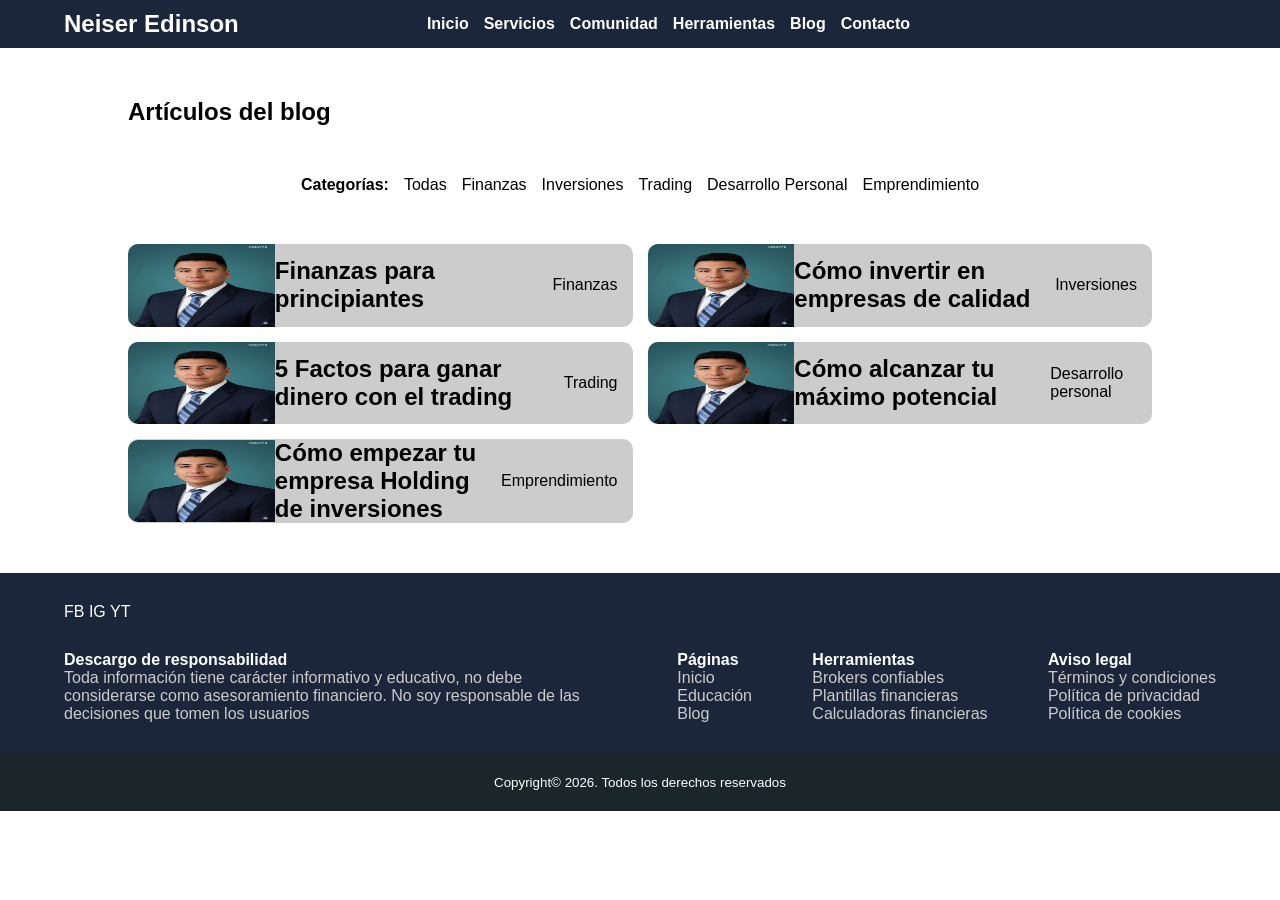
<file: pages/blog.html>
<!DOCTYPE html>
<html lang="es">
<head>
  <meta charset="UTF-8">
  <meta name="viewport" content="width=device-width, initial-scale=1">
  <title>Blog</title>
  <link rel="stylesheet" href="/index.css">
  <link rel="stylesheet" href="/styles/blog.css">
</head>
<body>
  <header></header>
  <main>
    <section class="portada">
      <div class="portada-container">
        <h1>Artículos del blog</h1>
      </div>
    </section>
    <section class="categories">
      <div class="categories-container">
      <label >Categorías: </label>
      <label for="todas">Todas</label>
      <label for="finanzas">Finanzas</label>
      <label for="inversiones">Inversiones</label>
      <label for="trading">Trading</label>
      <label for="desarrollo">Desarrollo Personal</label>
      <label for="emprendimiento">Emprendimiento</label>
      </div>
    </section>
    <section class="articles">
      <article class="articles-container">
        <!--Activadores-->
        <input type="radio" id="todas" name="categorias" checked/>
        <input type="radio" id="finanzas" name="categorias"/>
        <input type="radio" id="inversiones" name="categorias"/>
        <input type="radio" id="trading" name="categorias"/>
        <input type="radio" id="desarrollo" name="categorias"/>
        <input type="radio" id="emprendimiento" name="categorias"/>
        <!--Artículos-->
        <div class="article" category="finanzas">
          <img src="/images/perfil.png" alt="" />
          <h2>Finanzas para principiantes</h2>
          <p>Finanzas</p>
        </div>
        <div class="article" category="inversiones">
          <img src="/images/perfil.png" alt="" />
          <h2>Cómo invertir en empresas de calidad</h2>
          <p>Inversiones</p>
        </div>
        <div class="article" category="trading">
          <img src="/images/perfil.png" alt="" />
          <h2>5 Factos para ganar dinero con el trading</h2>
          <p>Trading</p>
        </div>
        <div class="article" category="desarrollo">
          <img src="/images/perfil.png" alt="" />
          <h2>Cómo alcanzar tu máximo potencial</h2>
          <p>Desarrollo personal</p>
        </div>
        <div class="article" category="emprendimiento">
          <img src="/images/perfil.png" alt="" />
          <h2>Cómo empezar tu empresa Holding de inversiones</h2>
          <p>Emprendimiento</p>
        </div>
      </article>
    </section>
  </main>
  <footer></footer>
  <script src="/main.js"></script>
</body>

</html>
</file>
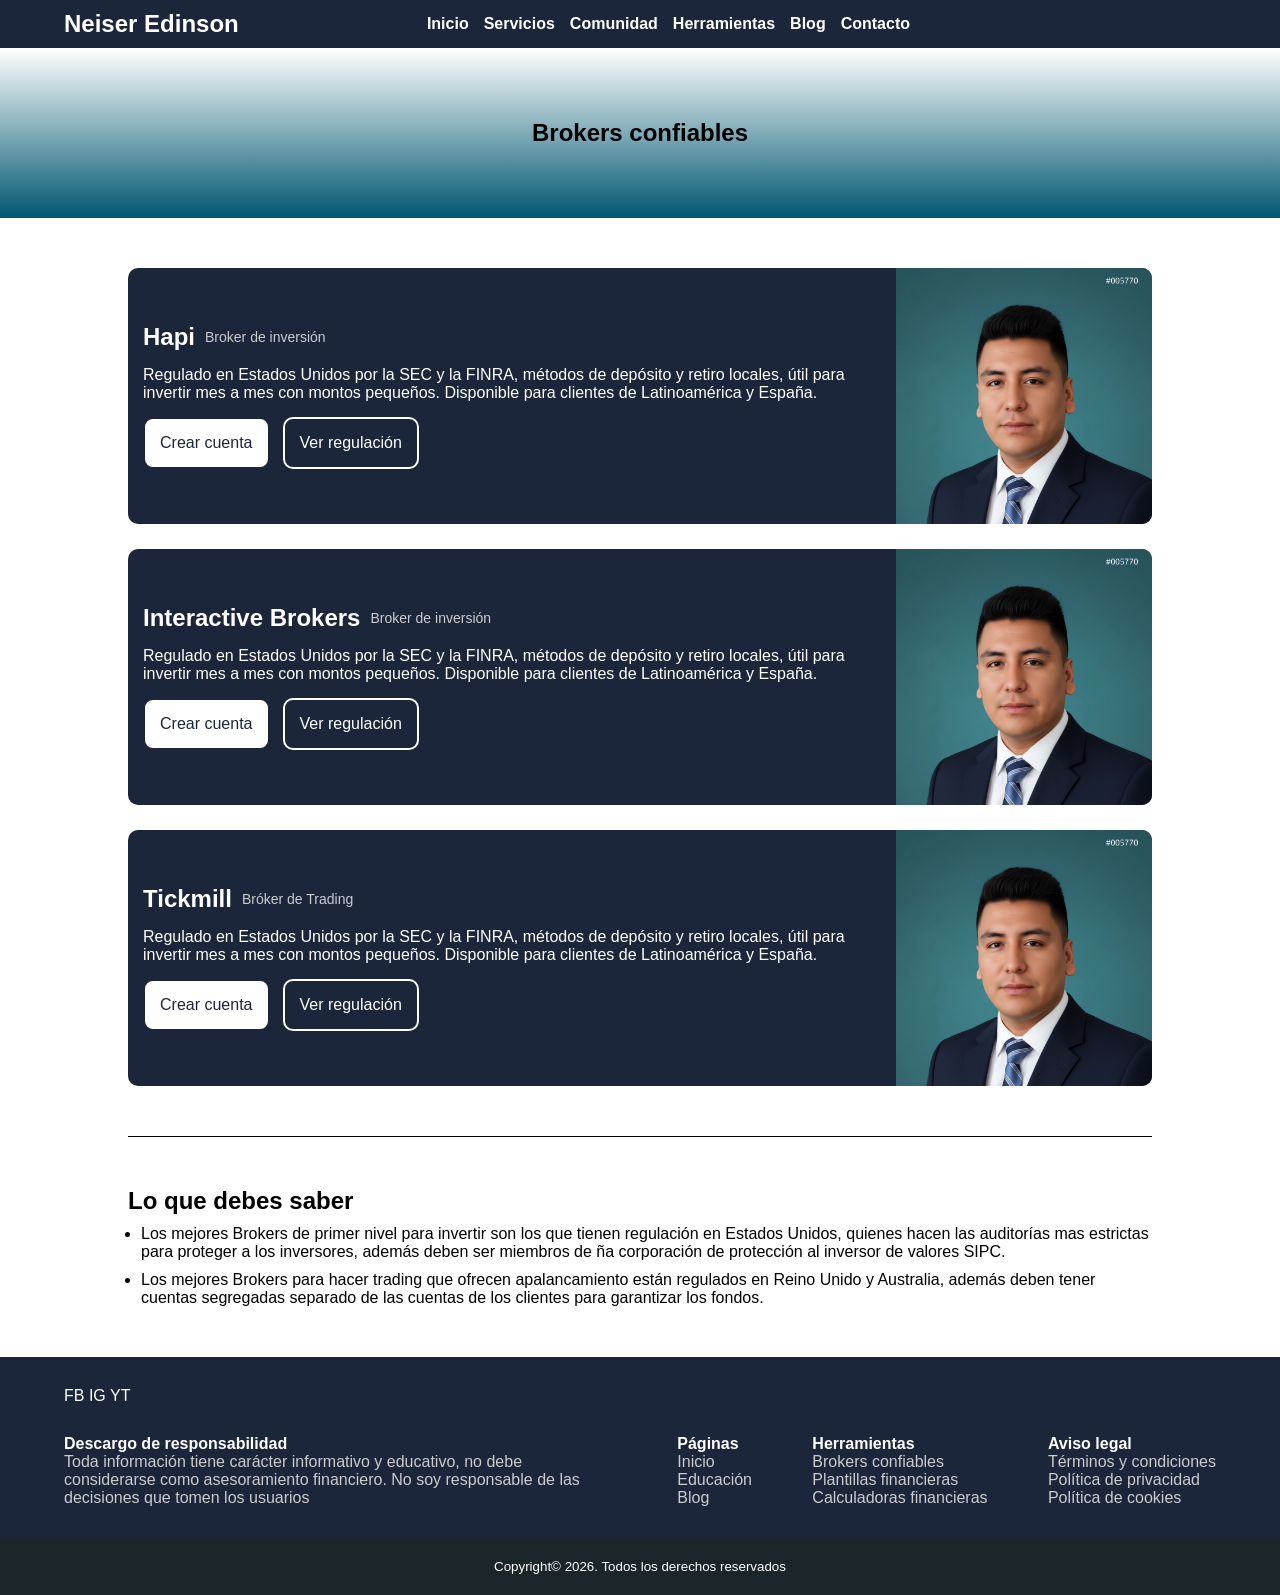
<file: pages/brokers.html>
<!DOCTYPE html>
<html>

<head>
  <meta charset="UTF-8">
  <meta name="viewport" content="width=device-width, initial-scale=1">
  <title>Brokers confiables</title>
  <link rel="stylesheet" href="/index.css">
  <link rel="stylesheet" href="/styles/brokers.css">
</head>
<body>
  <header></header>
  <main>
    <section class="portada">
      <div class="portada-container">
        <h1>Brokers confiables</h1>
      </div>
    </section>
    <section class="brokers">
      <div class="brokers-container">
        <div class="broker-item">
          <div class="broker-content">
            <div class="broker-title">
              <h2>Hapi</h2>
              <span>Broker de inversión</span>
            </div>
            <p>Regulado en Estados Unidos por la SEC y la FINRA, métodos de depósito y retiro locales, útil para invertir mes a mes con montos pequeños. Disponible para clientes de Latinoamérica y España.</p>
            <div class="cta">
              <a href="#" class="btn-two">Crear cuenta</a>
              <a href="#" class="btn-four">Ver regulación</a>
            </div>
          </div>
          <div class="broker-img">
            <img src="/images/perfil.png" alt="" />
          </div>
        </div>
        <div class="broker-item">
          <div class="broker-content">
            <div class="broker-title">
              <h2>Interactive Brokers</h2>
              <span>Broker de inversión</span>
            </div>
            <p>Regulado en Estados Unidos por la SEC y la FINRA, métodos de depósito y retiro locales, útil para invertir mes a mes con montos pequeños. Disponible para clientes de Latinoamérica y España.</p>
            <div class="cta">
              <a href="#" class="btn-two">Crear cuenta</a>
              <a href="#" class="btn-four">Ver regulación</a>
            </div>
          </div>
          <div class="broker-img">
            <img src="/images/perfil.png" alt="" />
          </div>
        </div>
        <div class="broker-item">
          <div class="broker-content">
            <div class="broker-title">
              <h2>Tickmill</h2></h2>
              <span>Bróker de Trading</span>
            </div>
            <p>Regulado en Estados Unidos por la SEC y la FINRA, métodos de depósito y retiro locales, útil para invertir mes a mes con montos pequeños. Disponible para clientes de Latinoamérica y España.</p>
            <div class="cta">
              <a href="#" class="btn-two">Crear cuenta</a>
              <a href="#" class="btn-four">Ver regulación</a>
            </div>
          </div>
          <div class="broker-img">
            <img src="/images/perfil.png" alt="" />
          </div>
        </div>
      </div>
    </section>
    <section class="broker-info">
      <div class="broker-infocontainer">
        <h2>Lo que debes saber</h2>
        <ul>
          <li>Los mejores Brokers de primer nivel para invertir son los que tienen regulación en Estados Unidos, quienes hacen las auditorías mas estrictas para proteger a los inversores, además deben ser miembros de ña corporación de protección al inversor de valores SIPC.</li>
          <li>Los mejores Brokers para hacer trading que ofrecen apalancamiento están regulados en Reino Unido y Australia, además deben tener cuentas segregadas separado de las cuentas de los clientes para garantizar los fondos.</li>
        </ul>
      </div>
    </section>
  </main>
  <footer></footer>
  <script src="/main.js"></script>
</body>

</html>
</file>
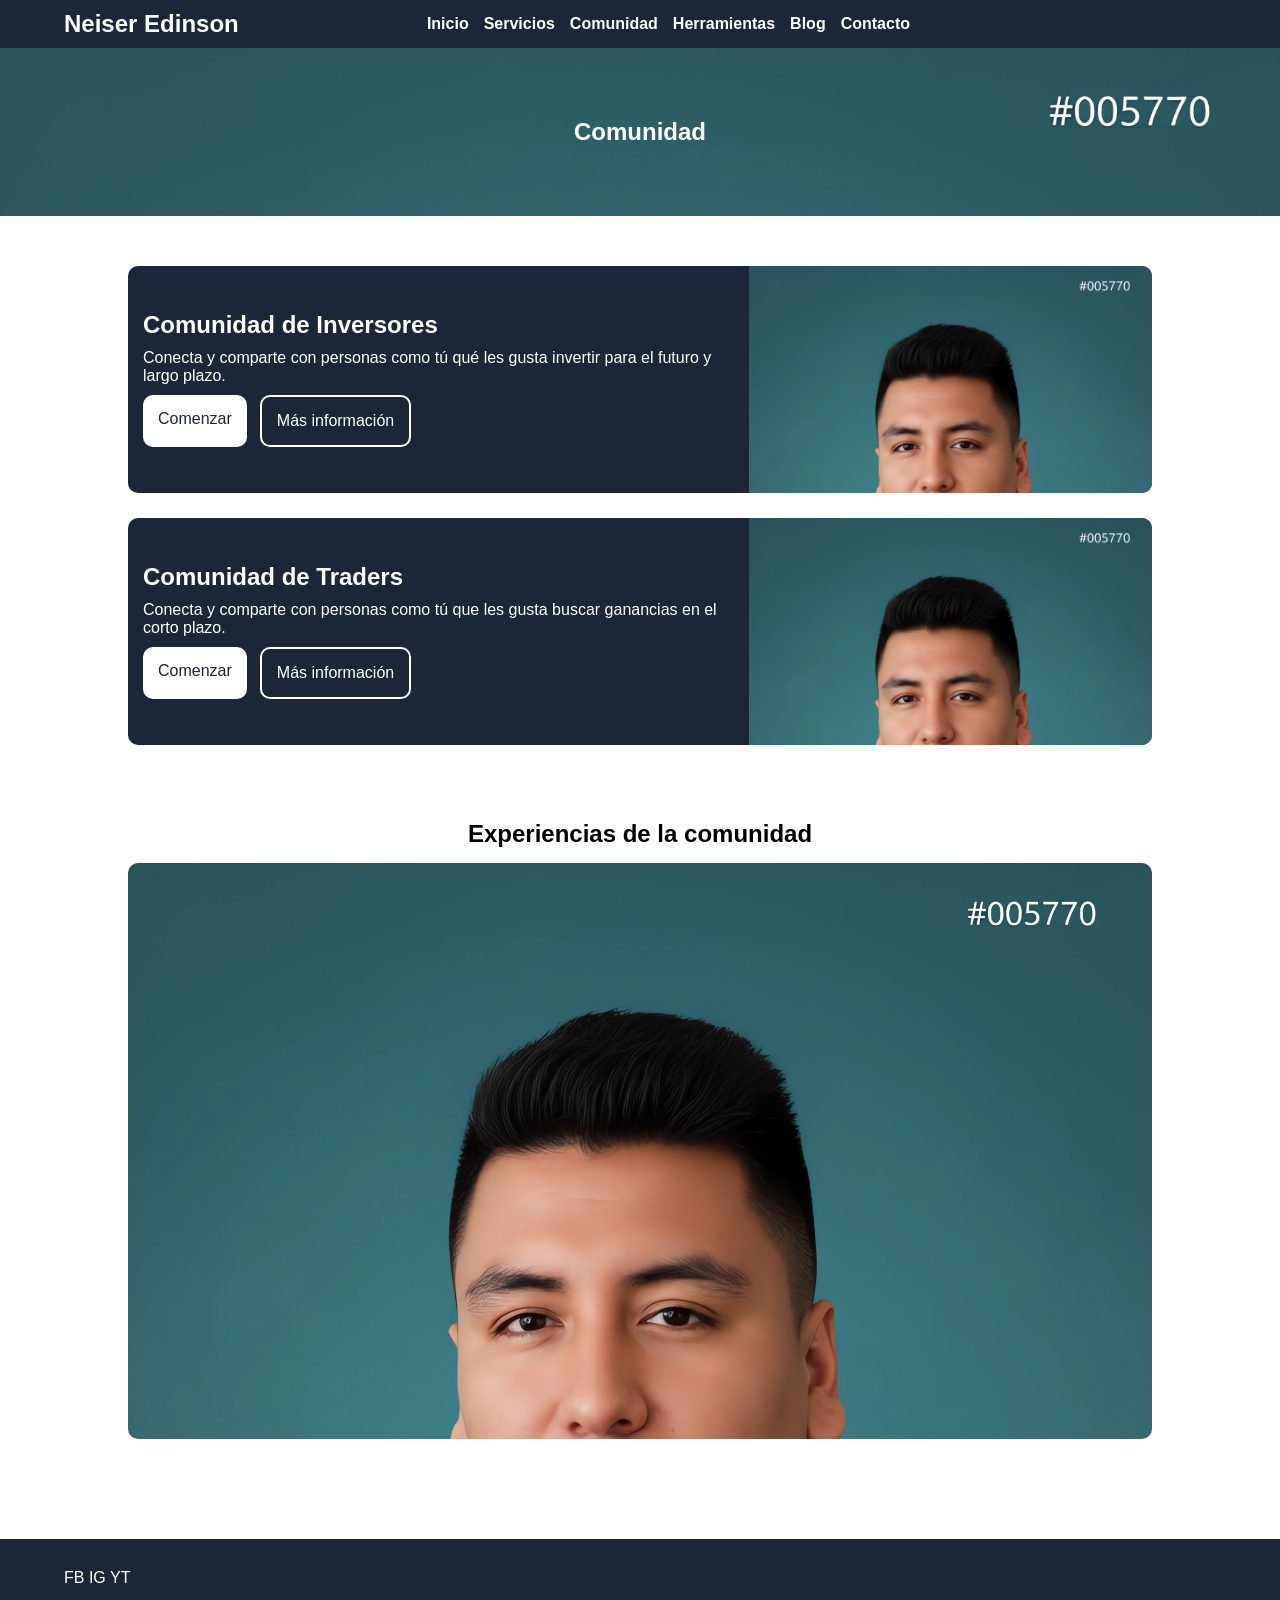
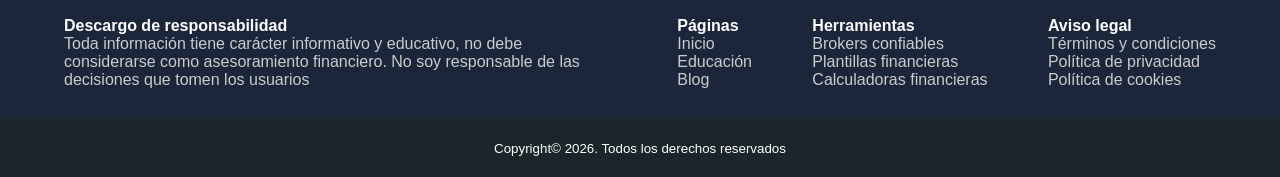
<file: pages/comunidad.html>
<!DOCTYPE html>
<html lang="es">
<head>
  <meta charset="UTF-8">
  <meta name="viewport" content="width=device-width, initial-scale=1.0">
  <meta http-equiv="X-UA-Compatible" content="ie=edge">
  <title>Comunidad</title>
  <link rel="stylesheet" href="/index.css">
  <link rel="stylesheet" href="/styles/comunidad.css">
</head>
<body>
  <header></header>
  <main>
    <section class="portada-comunity">
      <h1>Comunidad</h1>
    </section>
    <section class="comunitys">
      <div class="comunity-container traders">
        <div class="comunity-content">
          <h2>Comunidad de Inversores</h2>
          <p>Conecta y comparte con personas como tú qué les gusta invertir para el futuro y largo plazo.</p>
          <div class="cta">
            <a href="#" class="btn-three">Comenzar</a>
            <a href="#" class="btn-four">Más información</a>
          </div>
        </div>
        <div class="comunity-img">
          <img src="/images/perfil.png" alt="" />
        </div>
      </div>
      <div class="comunity-container investors">
        <div class="comunity-content">
          <h2>Comunidad de Traders</h2>
          <p>Conecta y comparte con personas como tú que les gusta buscar ganancias en el corto plazo.</p>
          <div class="cta">
            <a href="#" class="btn-three">Comenzar</a>
            <a href="#" class="btn-four">Más información</a>
          </div>
        </div>
        <div class="comunity-img">
          <img src="/images/perfil.png" alt="" />
        </div>
      </div>
      <section class="experiencies">
        <h2>Experiencias de la comunidad</h2>
        <div class="experiencies-img">
          <img src="/images/perfil.png" alt="" />
        </div>
      </section>
    </section>
  </main>
  <footer></footer>
  <script src="/main.js"></script>
</body>
</html>
</file>
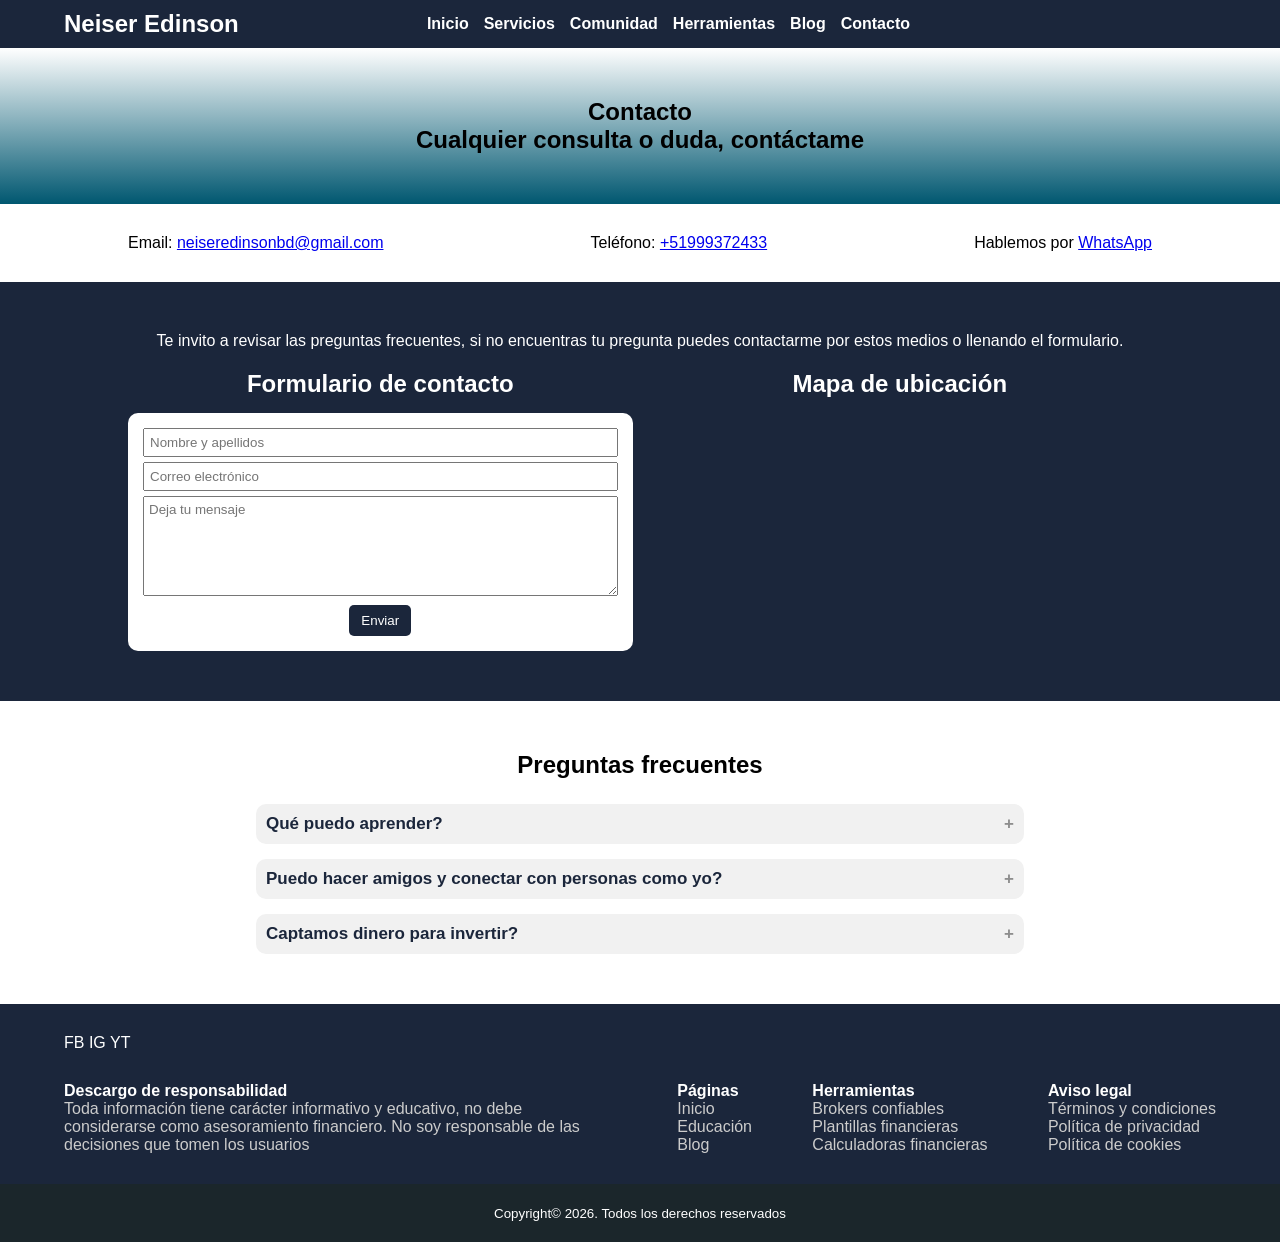
<file: pages/contacto.html>
<!DOCTYPE html>
<html lang="es">
<head>
  <meta charset="UTF-8">
  <meta name="viewport" content="width=device-width, initial-scale=1">
  <title>Contacto</title>
  <link rel="stylesheet" href="/index.css">
  <link rel="stylesheet" href="/styles/contacto.css">
</head>
<body>
  <header></header>
  <main>
    <section class="portada">
      <div class="portada-container">
        <h1>Contacto</h1>
        <h2>Cualquier consulta o duda, contáctame</h2>
      </div>
    </section>
    <section class="contact">
      <div class="contact-container">
        <p>Email: <a href="#">neiseredinsonbd@gmail.com</a></p>
        <p>Teléfono: <a href="#">+51999372433</a></p>
        <p>Hablemos por <a href="#">WhatsApp</a></p>
      </div>
    </section>
    <section class="formap">
      <p>Te invito a revisar las preguntas frecuentes, si no encuentras tu pregunta puedes contactarme por estos medios o llenando el formulario.</p>
      <div class="formap-container">
        <div class="formap-item">
          <h2>Formulario de contacto</h2>
          <form>
            <input type="text" placeholder="Nombre y apellidos"/>
            <input type="password" placeholder="Correo electrónico" requaried/>
            <textarea placeholder="Deja tu mensaje"></textarea>
            <input type="submit" name="" id="" value="Enviar" />
          </form>
        </div>
        <div class="formap-item">
          <h2>Mapa de ubicación</h2>
          <iframe src="" frameborder="0"></iframe>
        </div>
      </div>
    </section>
    <section class="preguntas">
      <h2>Preguntas frecuentes</h2>
      <div class="qas-container">
        <details>
          <summary>Qué puedo aprender?</summary>
          <p>Puedes aprender Finanzas Personales, Inversiones y Trading en el menú <a href="#">servicios</a></p>
        </details>
        <details>
          <summary>Puedo hacer amigos y conectar con personas como yo?</summary>
          <p>Si, puedes conectar conmigo, con otros inversores y traders en el menú <a href="#">comunidad</a></p>
        </details>
        <details>
          <summary>Captamos dinero para invertir?</summary>
          <p>No. Jamás te voy a contactar por Telegram, Tik Tok, WhatsApp o cualquier otra red social pidiendo dinero para invertir en algún activo financiero. Si es así informa a <strong>neiseredinsonbd@gmail.com </strong></p>
        </details>
      </div>
    </section>
  </main>
  <footer></footer>
  <script src="/main.js"></script>
</body>

</html>
</file>
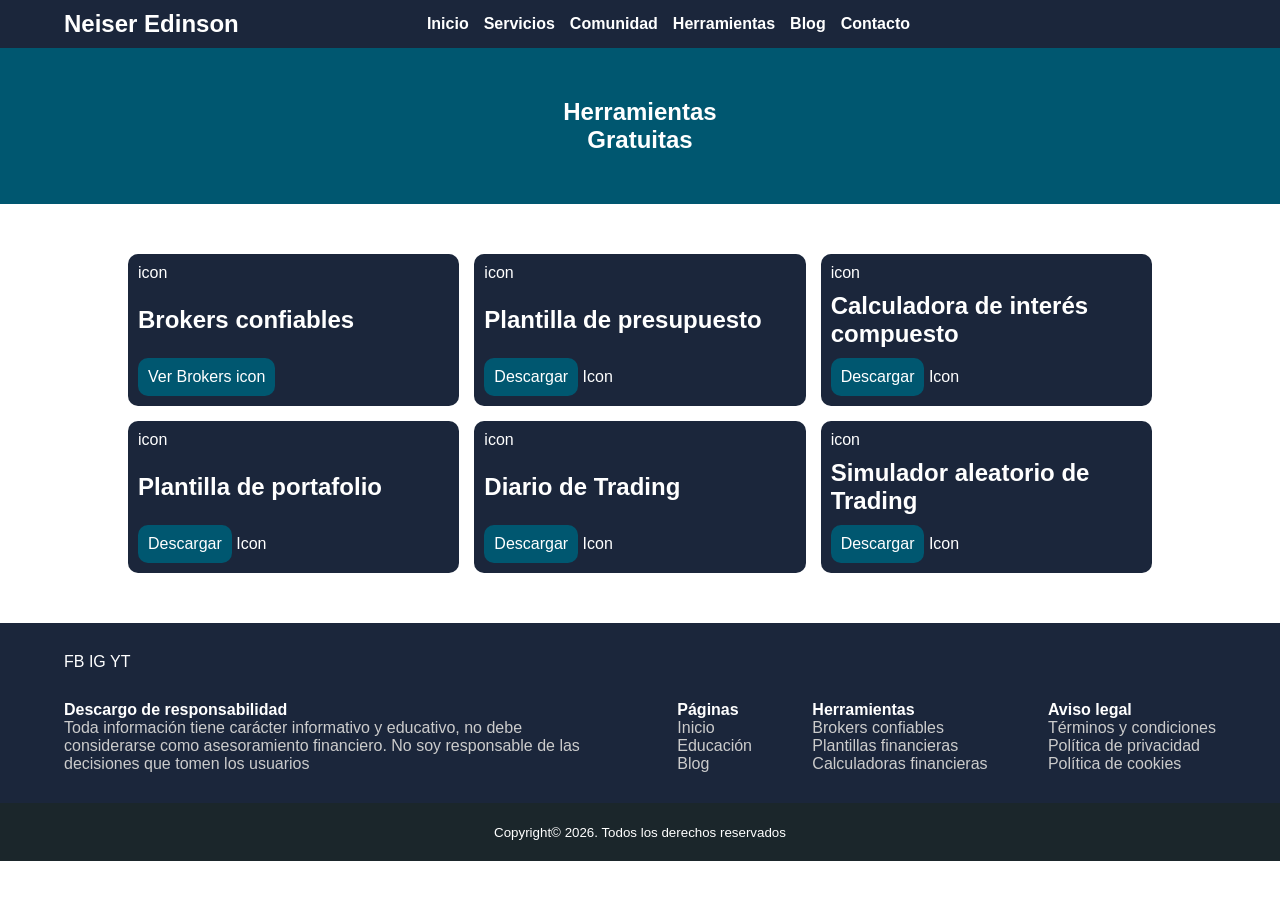
<file: pages/herramientas.html>
<!DOCTYPE html>
<html>

<head>
  <meta charset="UTF-8">
  <meta name="viewport" content="width=device-width, initial-scale=1">
  <title>Herramientas</title>
  <link rel="stylesheet" href="/index.css">
  <link rel="stylesheet" href="/styles/herramientas.css">
</head>

<body>
  <header></header>
  <main>
    <section class="portada">
      <div class="portada-container">
        <h1>Herramientas</h1>
        <h2>Gratuitas</h2>
      </div>
    </section>
    <section class="tools">
      <div class="tools-container">
        <div class="tool-item">
          <span>icon</span>
          <h2>Brokers confiables</h2>
          <a href="#">Ver Brokers <span>icon</span></a>
        </div>
        <div class="tool-item">
          <span>icon</span>
          <h2>Plantilla de presupuesto</h2>
          <div>
            <a href="#">Descargar</a>
            <span>Icon</span>
          </div>
        </div>
        <div class="tool-item">
          <span>icon</span>
          <h2>Calculadora de interés compuesto</h2>
          <div>
            <a href="#">Descargar</a>
            <span>Icon</span>
          </div>
        </div>
        <div class="tool-item">
          <span>icon</span>
          <h2>Plantilla de portafolio</h2>
          <div>
            <a href="#">Descargar</a>
            <span>Icon</span>
          </div>
        </div>
        <div class="tool-item">
          <span>icon</span>
          <h2>Diario de Trading</h2>
          <div>
            <a href="#">Descargar</a>
            <span>Icon</span>
          </div>
        </div>
        <div class="tool-item">
          <span>icon</span>
          <h2>Simulador aleatorio de Trading</h2>
          <div>
            <a href="#">Descargar</a>
            <span>Icon</span>
          </div>
        </div>
      </div>
    </section>
  </main>
  <footer></footer>
  <script type="text/javascript" src="/main.js">
  </script>
</body>

</html>
</file>
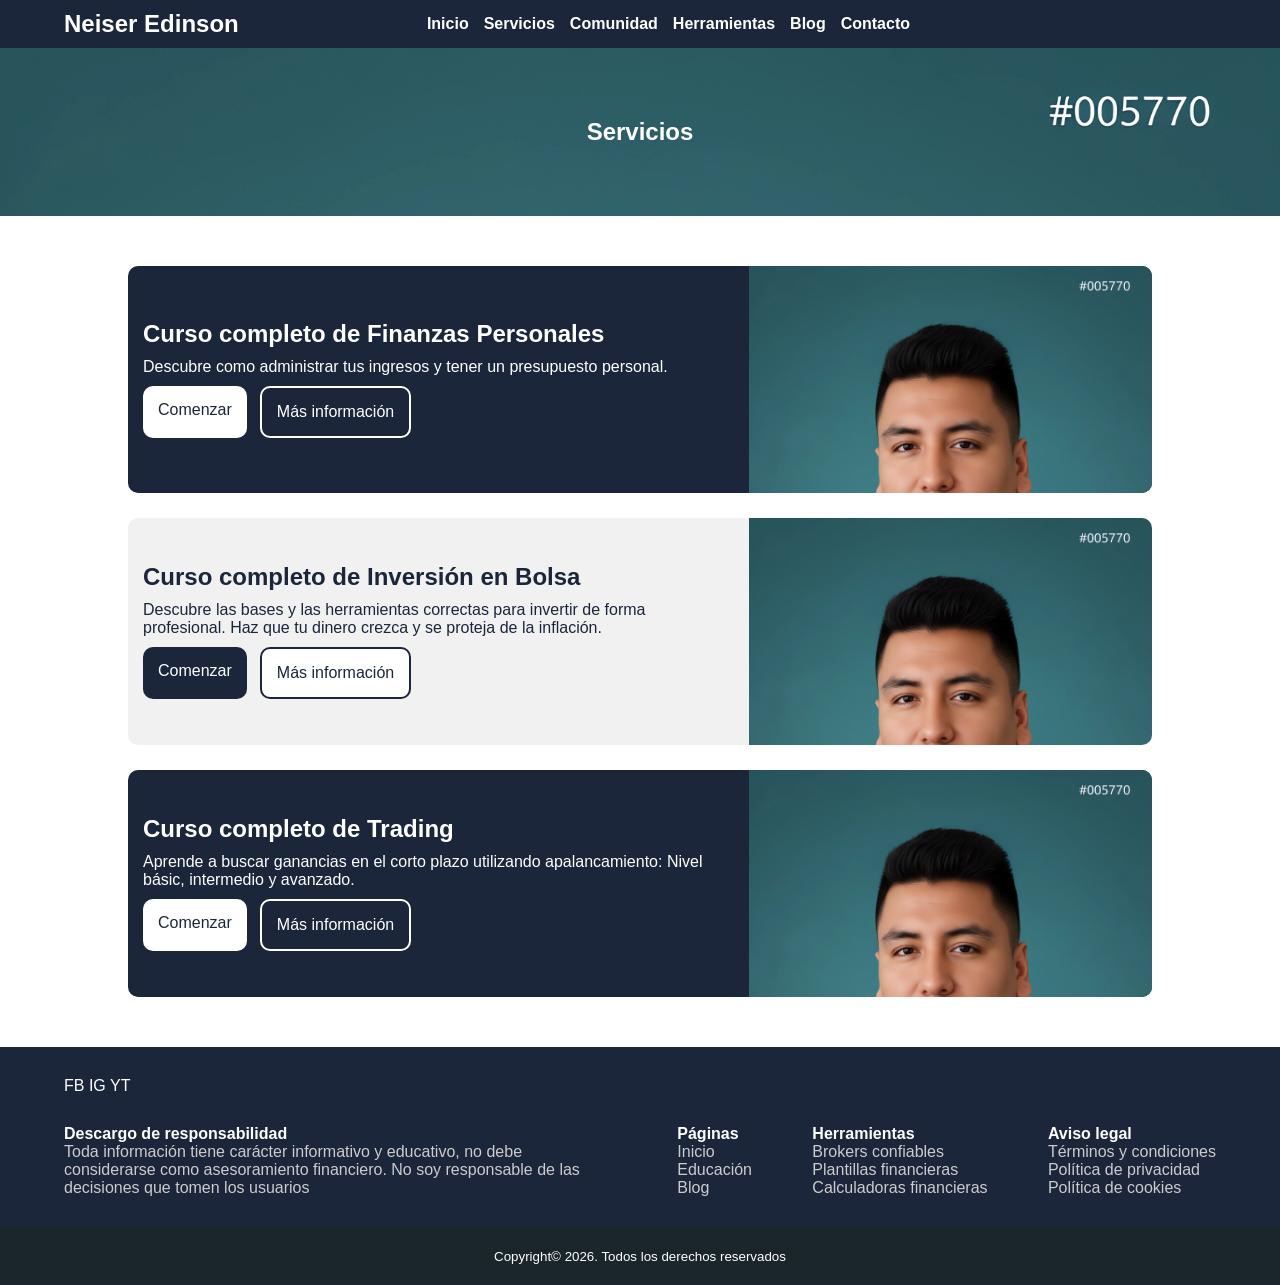
<file: pages/servicios.html>
<!DOCTYPE html>
<html lang="es">
<head>
  <meta charset="UTF-8">
  <meta name="viewport" content="width=device-width, initial-scale=1.0">
  <meta http-equiv="X-UA-Compatible" content="ie=edge">
  <title>Servicios</title>
  <link rel="stylesheet" href="/index.css">
  <link rel="stylesheet" href="/styles/servicios.css">
</head>
<body>
  <header></header>
  <main>
    <section class="portada-products">
      <h1>Servicios</h1>
    </section>
    <section class="products">
      <div class="product-container finances">
        <div class="product-content">
          <h2>Curso completo de Finanzas Personales</h2>
          <p>Descubre como administrar tus ingresos y tener un presupuesto personal.</p>
          <div class="cta">
            <a href="#" class="btn-three">Comenzar</a>
            <a href="#" class="btn-four">Más información</a>
          </div>
        </div>
        <div class="product-img">
          <img src="/images/perfil.png" alt="" />
        </div>
      </div>
      <div class="product-container invest">
        <div class="product-content">
          <h2>Curso completo de Inversión en Bolsa</h2>
          <p>Descubre las bases y las herramientas correctas para invertir de forma profesional. Haz que tu dinero crezca y se proteja de la inflación.</p>
          <div class="cta">
            <a href="#" class="btn-one">Comenzar</a>
            <a href="#" class="btn-two">Más información</a>
          </div>
        </div>
        <div class="product-img">
          <img src="/images/perfil.png" alt="" />
        </div>
      </div>
      <div class="product-container trading">
        <div class="product-content">
          <h2>Curso completo de Trading</h2>
          <p>Aprende a buscar ganancias en el corto plazo utilizando apalancamiento: Nivel básic, intermedio y avanzado.</p>
          <div class="cta">
            <a href="#" class="btn-three">Comenzar</a>
            <a href="#" class="btn-four">Más información</a>
          </div>
        </div>
        <div class="product-img">
          <img src="/images/perfil.png" alt="" />
        </div>
      </div>
    </section>
  </main>
  <footer></footer>
  <script src="/main.js"></script>
</body>
</html>
</file>
<file: index.css>
/*ESTILOS GENERALES*/
:root{
  --color-primario: #fff;
  --color-secundario: #1B263B;
  --color-complementario: #005770
}
*{
  box-sizing: border-box;
  margin: 0;
  padding: 0;
}
body{
  font-family: poppins, sans-serif;
}
/*ESTILOS DEL HEADER*/
.header{
  display: flex;
  padding: 10px 5%;
  justify-content: space-between;
  align-items: center;
  background: var(--color-secundario);
  color: #fff;
}
.header a{
  color:#fff;
  text-decoration: none;
  font-weight: 700;
}
.header a:hover, .hover a:visited{
  text-decoration: underline;
}
input[id="open-menu"], label[for="open-menu"]{
  display: none;
}
.header nav{
  display: flex;
  justify-content: space-between;
  width: 68.5%;
}
nav ul{
  display: flex;
  gap: 15px;
}
ul li{
  list-style: none;
}
i{
  font-size: 24px;
  color: red;
}

/*HEADER QUERIES*/
@media (max-width: 768px) {
  label[for="open-menu"]{
    display: block;
  }
  .header nav{
    display: none;
    background: #1B263B;
    position: absolute;
    right: 0;
    top: 50px;
    width: 60%;
    padding: 40px 0;
    border-radius: 10px 0 0 10px;
    border: 1px solid #005770;
  }
  nav ul{
    flex-direction: column;
    align-items: center;
    gap: 30px;
  }
  .logo-container{
    width: 100%;
    display: flex;
    justify-content: space-between;
  }
  input[id="open-menu"]:checked ~ nav{
    display: block;
  }
  .redes{
    margin-top: 30px;
  }
}
/*ESTILOS DEL HERO SECTION*/
.hero{
  background: linear-gradient(#fff,#005770);
  padding: 70px 0;
}
.hero-container{
  width: 80%;
  margin: auto;
  display: flex;
  justify-content: space-between;
  gap: 15px;
}
.hero-content{
  width: 60%;
  display: flex;
  flex-direction: column;
  justify-content: center;
  gap: 10px;
  color: var(--color-secundario);
}
.hero-content h1{
  font-size: 54px;
}
.cta{ 
  display: flex;
  gap: 13px;
}
.cta a{
  display: inline-block;
  padding: 15px;
  border-radius: 10px;
  text-decoration: none;
  font-weight: 500;
}
.cta .btn-one{
  background: #1B263B;
  color: #fff;
}
.cta .btn-two{
  background: #fff;
  color: #1B263B;
  border: 2px solid #1B263B;
}
.cta .btn-three{
  background: #fff;
  color: #1B263B;
}
.cta .btn-four{
  background: #1B263B;
  color: #fff;
  border: 2px solid #fff;
}

.hero-img{
  width: 35%;
  aspect-ratio: 1/1;
  overflow: hidden;
  border-radius: 50%;
  border: 7px solid #fff;
  margin: auto;
}
.hero-img img{
  width: 100%;
}

/*HERO QUERIES*/
@media (max-width: 768px){
  .hero-container{
    width: 90%;
    flex-direction: column-reverse;
  }
  .hero-content{
    width: 100%;
    text-align: center;
  }
  .hero-img{
    width: 60%;
  }
  .hero-content .cta{
    justify-content: center;
  }
}

/*TICKERS DE TRADINGVIEW*/
  .tickers{
    position: relative;
  }
  .cubre-tickers{
    position: absolute;
    top: 57px;
    right: 0;
    left: 0;
    height: 30px;
    background-color: var(--color-primario);
  }

/*ESTILOS SECCIÓN SERVICIOS*/
.services{
  display: flex;
  flex-direction: column;
  align-items: center;
  gap: 25px;
  padding: 20px 0 50px 0;
}
.services h2{
  font-size: 30px;
}
.services-container{
  width: 80%;
  display: flex;
  gap: 15px;
}
.services-item{
  width: 33.3%;
  background: #1B263B;
  border-radius: 10px;
  text-align: center;
  padding: 40px;
  color: #fff;
  display: flex;
  flex-direction: column;
  align-items: center;
  gap: 10px;
}
.service-icon{
  aspect-ratio: 1/1;
  border-radius: 50%;
  padding: 15px;
  background-color: var(--color-primario);
  color: var(--color-secundario);
}
.service-icon span{
  font-size: 54px;
}
.services-item h3{
  font-size: 24px;
}
.services-item .enlace{
  background: #005770;
  padding: 13px;
  border-radius: 10px;
  display: flex;
  align-items: center;
  gap: 5px;
  margin-top: 10px;
}
.services-item .enlace a{
  text-decoration: none;
  color: #fff;
  font-weight: 600;
}

/*SECCIÓN SERVICIOS QUERIES*/
@media (max-width: 768px) {
  .services-container{
    width: 90%;
    flex-direction: column;
  }
  .services-item{
    width: 100%;
  }
  
}

/*ESTILOS DEL PORTAFOLIO*/
.porfolio{
  background: #1B263B;
  color: #fff;
  display: flex;
  flex-direction: column;
  align-items: center;
  gap: 25px;
  padding: 50px 0;
}
.porfolio-container{
  width: 80%;
  display: flex;
  justify-content: center;
  gap: 20px;
}
.porfolio-item{
  background: #fff;
  padding: 20px 40px;
  border-radius: 10px;
}

/*PORTAFOLIO QUERIES*/
@media (max-width: 768px) {
  .porfolio-container{
    width: 90%;
    flex-direction: column;
  }
}

/*PREGUNTAS FRECUENTES*/
.preguntas{
  padding: 50px 0;
}
.preguntas h2{
  text-align: center;
}
.qas-container{
  width: 60%;
  margin: auto;
  display: flex;
  flex-direction: column;
  gap: 15px;
  margin-top: 25px;
}
details{
  background: #f1f1f1;
  padding: 10px;
  border-radius: 10px;
}
summary{
  font-weight: bold;
  font-size: 17px;
  color: #1B263B;
  display: flex;
  justify-content: space-between;
}
summary::mixer{
  content: '';
}
summary::after{
  content: '+';
  color: #8e8e8e;
}
details[open] summary::after{
  content: '-';
}
details[open] p{
  margin-top: 5px;
}

@media (max-width: 768px) {
  .qas-container{
    width: 90%;
  }
}

/*ESTILOS DEL FOOTER*/
.footer{
  background: #1B263B;
  color: #fff;
}
.footer .redes{
  padding: 30px 5% 0 5%;
}
.footer-items{
  display: flex;
  justify-content: space-between;
  padding: 30px 5%;
}
.disclaimer{
  width: 48%;
}
.footer-items p{
  color: #ccc;
}
.footer-items a{
  display: block;
  color: #ccc;
  text-decoration: none;
}
.footer-items a:hover{
  text-decoration: 1px underline #ccc;
}
.copyright{
  background: #1B262B;
  width: 100%;
  text-align: center;
  padding: 20px 5%;
}

/*FOOTER QUERIES*/

@media(max-width: 768px) {
  .footer-items{
    flex-direction: column;
    gap: 20px;
  }
.footer-items div{ 
    width: 100%}
}
</file>
<file: styles/blog.css>
.portada-container{
  width: 80%;
  margin: auto;
  padding: 50px 0;
}
.categories-container{
  width: 80%;
  margin: auto;
  display: flex;
  justify-content: center;
  gap: 15px;
  flex-wrap: wrap;
}
.categories-container label:first-child{
  font-weight: bold;
}
.articles{
  padding: 50px 0;
}
.articles-container{
  width: 80%;
  margin: auto; 
  display: grid;
  grid-template-columns: repeat(2,1fr);
  gap: 15px;
}
.article{
  background: #ccc;
  display: flex;
  justify-content: space-between;
  align-items: center;
  border-radius: 10px;
  padding-right: 15px;
}
.article img{
  width: 30%;
  aspect-ratio: 16/9;
  border-radius: 10px 0 0 10px;
}
.articles-container input{
  display: none;
}
/*-------SISTEMA DE FILTRADO-----*/
input[id="finanzas"]:checked ~ .article:not([category="finanzas"]),
input[id="inversiones"]:checked ~ .article:not([category="inversiones"]),
input[id="trading"]:checked ~ .article:not([category="trading"]),
input[id="desarrollo"]:checked ~ .article:not([category="desarrollo"]),
input[id="emprendimiento"]:checked ~ .article:not([category="emprendimiento"]){
  display: none;
}

/*----------BLOG QUERIES----------*/
@media (max-width: 768px) {
  .portada-container,.categories-container, .articles-container{
    width: 90%;
  }
  .portada-container{
    text-align: center;
  }
  .articles-container{
    grid-template-columns: 1fr;
  }
}
</file>
<file: styles/brokers.css>
.portada{
  background: linear-gradient(#fff,#005770);
}
.portada-container{
  width: 80%;
  margin: auto;
  height: 170px;
  display: grid;
  place-items: center;
}
.brokers{
  padding: 50px 0;
}
.brokers-container{
  width: 80%;
  margin: auto;
  display: flex;
  flex-direction: column;
  gap: 25px;
}
.broker-item{
  background: #1B263B;
  color: #fff;
  border-radius: 10px;
  display: flex;
  align-items: center;
}
.broker-content{
  display: flex;
  flex-direction: column;
  gap: 15px;
  padding: 15px;
  width: 75%;
}
.broker-title{
  display: flex;
  align-items: center;
  gap: 10px;
}
.broker-title span{
  color: #ccc;
  font-size: 14px;
}
.broker-img{
  aspect-ratio: 1/1;
  overflow: hidden;
  width: 25%;
  border-radius: 0 10px 10px 0;
}
.broker-img img{
  width: 100%;
}

.broker-info{
  width: 80%;
  margin: auto;
  padding: 50px 0;
  border-top: 1px solid #000;
}
.broker-infocontainer, .broker-infocontainer ul{
  display: flex;
  flex-direction: column;
  gap: 10px;
}
.broker-infocontainer li{
  list-style: initial;
  margin-left: 13px;
}

/*BROKERS QUERIES*/
@media (max-width: 768px){
  .portada-container,.brokers-container,.broker-info{
    width: 90%;
  }
  .broker-item{
    flex-direction: column-reverse;
  }
  .broker-content{
    width: 100%;
  }
  .broker-img{
    border-radius: 0;
  }
}
</file>
<file: styles/comunidad.css>
/*ESTILOS DE PORTADA*/
.portada-comunity{
  height: 168px;
  display: flex;
  justify-content: center;
  align-items: center;
  background-image: url("/images/perfil.png");
  color: #fff;
  background-size: cover;
  
}

/*ESTILOS GENERALES DE PRODUCTOS*/
.comunitys{
  display: flex;
  flex-direction: column;
  gap: 25px;
  padding: 50px 0;
}
.comunity-container{
  width: 80%;
  margin: auto;
  display: flex;
  gap: 15px;
  border-radius: 10px;
}
.comunity-content{
  width: 60%;
  display: flex;
  flex-direction: column;
  justify-content: center;
  gap: 10px;
  padding: 15px;
}
.comunity-img{
  width: 40%;
  aspect-ratio: 16/9;
  overflow: hidden;
  border-radius: 0px 10px 10px 0px;
}
.comunity-img img{
  width: 100%;
}

/*MODIFICADORES COLOR DE FONDO*/
.traders,.investors{
  background: #1B263B;
  color: #fff;
}

/*ESTILOS DE EXPERIENCIAS*/
.experiencies{
  display: flex;
  flex-direction: column;
  align-items: center;
  gap: 15px;
  padding: 50px 0;
}
.experiencies-img{
  width: 80%;
  aspect-ratio: 16/9;
  overflow: hidden;
  border-radius: 10px;
}
.experiencies-img img{
  width: 100%;
}
@media (max-width: 768px) {
.comunity-container{
    width: 90%;
    flex-direction: column-reverse;
  }
.comunity-content{
    width: 100%;
    padding: 5px 15px 25px 15px;
  }
.comunity-img{
    width: 100%;
    border-radius: 10px 10px 0px 0px;
  }
.experiencies-img{
  width: 90%;
}
}
</file>
<file: styles/contacto.css>
.portada{
  background: linear-gradient(#fff,#005770);
  padding: 50px 10%;
}
.portada-container{
  text-align: center;
}
.contact{
  padding: 30px 10%;
}
.contact-container{
  display: flex;
  justify-content: space-between;
}
.formap{
  background: #1B263B;
  color: #fff;
  padding: 50px 10%;
  text-align: center;
}
.formap-container{
  display: flex;
  justify-content: space-between;
  gap: 15px;
  margin-top: 20px;
}
.formap-item{
  width: 50%;
}
form{
  background: #fff;
  padding: 15px;
  border-radius: 10px;
  margin-top: 15px;
}
input[type="text"], input[type="password"],textarea{
  width: 100%;
  padding: 5px;
  margin-bottom: 5px;
}
textarea{
  height: 100px;
  font-family: inherit;
}
input[type="submit"]{
  background: #1B263B;
  color: #fff;
  padding: 8px 12px;
  border-radius: 5px;
  border: none;
}

/*CONTACTO QUERIES*/
@media (max-width: 768px) {
  .contact-container{
    flex-direction: column;
    gap: 10px;
  }
  .formap-container{
    flex-direction: column;
    gap: 30px;
  }
   .formap-item{
     width: 100%;
   }
}
</file>
<file: styles/herramientas.css>
.portada{
  background: #005770;
  padding: 50px 10%;
}
.portada-container{
  margin: auto;
  text-align: center;
  color:#fff;
}
.tools{
  padding: 50px 10%;
}
.tools-container{
  display: grid;
  grid-template-columns: repeat(3,1fr);
  gap: 15px;
}
.tool-item{
  background: #1B263B;
  color: #fff;
  border-radius: 10px;
  padding: 10px;
  display: flex;
  flex-direction: column;
  justify-content: space-between;
  gap: 10px;
}
.tool-item a{
  display: inline-block;
  color: #fff;
  background: #005770;
  padding: 10px;
  border-radius: 10px;
  width: fit-content;
  text-decoration: none;
}

/*MEDIA QUERIES*/
@media(max-width: 768px){
  .tools{
    padding: 50px 5%;
  }
  .tools-container{
    grid-template-columns: repeat(2,1fr);
    
  }
}
</file>
<file: styles/servicios.css>
/*ESTILOS DE PORTADA*/
.portada-products{
  height: 168px;
  display: flex;
  justify-content: center;
  align-items: center;
  background-image: url("/images/perfil.png");
  color: #fff;
  background-size: cover;
  
}

/*ESTILOS GENERALES DE PRODUCTOS*/
.products{
  display: flex;
  flex-direction: column;
  gap: 25px;
  padding: 50px 0;
}
.product-container{
  width: 80%;
  margin: auto;
  display: flex;
  gap: 15px;
  border-radius: 10px;
}
.product-content{
  width: 60%;
  display: flex;
  flex-direction: column;
  justify-content: center;
  gap: 10px;
  padding: 15px;
}
.product-img{
  width: 40%;
  aspect-ratio: 16/9;
  overflow: hidden;
  border-radius: 0px 10px 10px 0px;
}
.product-img img{
  width: 100%;
}

/*MODIFICADORES COLOR DE FONDO*/
.finances,.trading{
  background: #1B263B;
  color: #fff;
}
.invest{
  background: #f1f1f1;
  color: #1B263B;
}

@media (max-width: 768px) {
  .product-container{
    width: 90%;
    flex-direction: column-reverse;
  }
  .product-content{
    width: 100%;
    padding: 5px 15px 25px 15px;
  }
  .product-img{
    width: 100%;
    border-radius: 10px 10px 0px 0px;
  }
}
</file>
